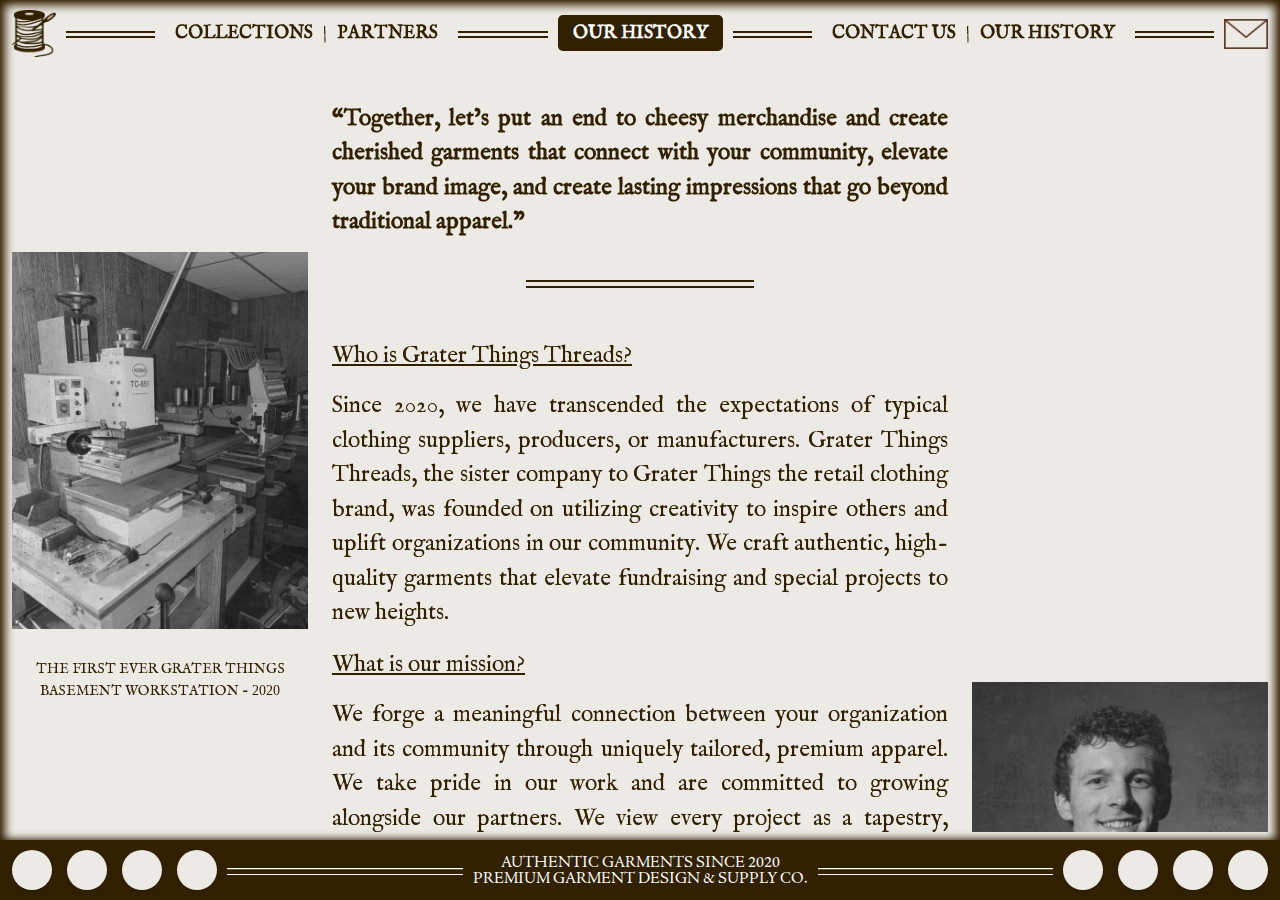
<file: about.html>
<!DOCTYPE html>
<html lang="en">

<head>
  <meta charset="UTF-8" />
  <meta name="viewport" content="width=device-width, initial-scale=1.0" />
  <title>OUR HISTORY - GRATER THINGS THREADS</title>
  <link rel="icon" href="./assets/images/favicon.png" type="image/x-icon" />
  <link rel="stylesheet" href="https://cdn.jsdelivr.net/npm/bootstrap@5.3.0/dist/css/bootstrap.min.css" />
  <link rel="stylesheet" href="./assets/css/style.css" />
  <link rel="stylesheet" href="./assets/css/responsive.css" />
  <script src="./assets/js/fontawesome.js"></script>
</head>

<body>
  <div class="containersbody">
    <div class="boxshadow_set">
      <!--====================== START NAVIGATION ======================-->
      <!-- DESKTOP VIEW -->
      <div class="container-fluid desktop-view body-background">
        <div class="row">
          <nav class="custom-navbar">
            <div class="navbar-content">
              <a href="./index.html" class="nav-icon"> 
                <img src="./assets/images/GraterThings.png" alt="" />
              </a>

              <div class="nav-links d-flex">
                <a href="collection.html" class="nav-item">COLLECTIONS</a> |
                <a href="partner.html" class="nav-item">PARTNERS</a>
              </div>

              <a href="collection.html" class="particular-page">OUR HISTORY</a>

              <div class="nav-links d-flex">
                <a href="./contactus.html" class="nav-item">CONTACT US</a> |
                <a href="./about.html" class="nav-item">OUR HISTORY</a>
              </div>

              <a href="./contactus.html" class="nav-icon">
                <img src="./assets/images/Shopping_Cart.png" alt="" />
              </a>
            </div>
          </nav>
        </div>
      </div>

      <!-- MOBILE VIEW -->
      <div class="container-fluid mobile-view">
        <div class="row">
          <nav class="navbar-content">
            <!-- Left Logo -->
            <div class="navbar-logo">
              <a href="./index.html">
                <img src="./assets/images/mobile-logo.png" alt="Logo" />
              </a>
            </div>

            <!-- Right Side Navigation (Stacked) -->
            <div class="navbar-menu">
              <a href="collection.html" class="navbar-item">COLLECTIONS</a>
              <a href="./about.html" class="navbar-item">OUR HISTORY</a>
              <a href="./contactus.html" class="navbar-item">CONTACT US</a>
              <a href="partner.html" class="navbar-item">PARTNERS</a>
            </div>
          </nav>
        </div>
      </div>
      <!--====================== END NAVIGATION ======================-->

      <!--====================== START CONTENT ======================-->
      <div class="content mobile_spaces">
        <div class="container-fluid">
          <div class="row rowset">
            <div class="container-fluid mb-30">
              <div class="row rowset">
                <div class="col-12 col-sm-12 col-md-12 col-lg-3 mb-30">
                  <div class="first_section">
                    <div class="about_img setofcontent">
                      <img src="./assets/images/aboutfirstimg.png" alt="" />
                      <div class="text-center">
                        <p>
                          THE FIRST EVER GRATER THINGS<br />
                          BASEMENT WORKSTATION - <span>2020</span>
                        </p>
                      </div>
                    </div>
                  </div>
                </div>
                <div class="col-12 col-sm-12 col-md-12 col-lg-6">
                  <div>
                    <div class="about-heading">
                      <div class="first-heading">
                        <p>
                          “Together, let’s put an end to cheesy merchandise
                          and create cherished garments that connect with your
                          community, elevate your brand image, and create
                          lasting impressions that go beyond traditional
                          apparel.”
                        </p>
                        <div class="linesetwidth">
                          <div class="lineset"></div>
                          <div class="lineset"></div>
                        </div>
                      </div>

                      <h4>Who is Grater Things Threads?</h4>
                      <p>
                        Since 2020, we have transcended the expectations of typical clothing suppliers, producers, or manufacturers. Grater Things Threads, the sister company to Grater Things the retail clothing brand, was founded on utilizing creativity to inspire others and uplift organizations in our community. We craft authentic, high-quality garments that elevate fundraising and special projects to new heights.
                      </p>
                      <h4>What is our mission?</h4>
                      <p>
                        We forge a meaningful connection between your
                        organization and its community through uniquely
                        tailored, premium apparel. We take pride in our work
                        and are committed to growing alongside our partners.
                        We view every project as a tapestry, woven with pride
                        and care, reflecting the essence of your
                        organization’s journey, its evolving narrative, and
                        the wonderful creation of new memories.
                      </p>
                      <h4>Where are we located?</h4>
                      <p>
                        Based in Rhode Island, we proudly define ourselves as
                        “garment architects” with our practices rooted in the
                        rich textile tradition of New England.
                      </p>
                      <h4>What is a “garment architect?</h4>
                      <p>
                        As garment architects, we immerse ourselves in every
                        aspect of the design process. We account for fabric
                        types, stylistic features, and meaningful designs to
                        create garments that resonate deeply and
                        authentically.
                      </p>
                      <h4>Who is the team behind Grater Things Threads?</h4>
                      <p>
                        Founded by a visionary who has successfully launched
                        two clothing brands, received the Entrepreneurial
                        Student of the Year award from the Martin J. Whitman
                        School of Management at Syracuse University, and
                        raised substantial funds for various organizations, we
                        bring a wealth of experience and a personal touch to
                        every project
                      </p>
                      <h4>
                        Why is Grater Things Threads the next best thing?
                      </h4>
                      <p>
                        The promotional apparel industry is littered with
                        shallow, uninspired designs placed on prefabricated
                        blanks which soon end up at the back of your closet.
                        Grater Things Threads utilizes creativity to help
                        others craft durable, useful, and meaningful garments.
                      </p>
                      <h4>How is Grater Things Threads sustainable?</h4>
                      <p>
                        Sustainable design can be found through the quality of
                        our garments, weaved to last countless washes without
                        losing their softness. Our designs are meaningful and
                        timeless, which keeps our garments in closets and out
                        of landfills. All of our cotton is sourced from
                        organic farms in Pakistan a short distance from where
                        the garments are sewn together, reducing the carbon
                        emissions needed for transportation of raw materials.
                        Almost 100% of the stitching processes in our garment
                        studio in Pakistan is run off of solar power, and is
                        committed to fair labor practices and safe working
                        conditions where employees are passionate about their
                        craft and committed to their skills.
                      </p>
                    </div>
                  </div>
                </div>
                <div class="col-12 col-sm-12 col-md-12 col-lg-3">
                  <div class="text-center rightside">
                    <div class="about_img">
                      <img src="./assets/images/aboutright.png" alt="" />
                    </div>
                    <div class="third_sec">
                      <h6>
                        <span>OUR FOUNDER:</span><br />
                        <span class="different_text">AIDAN R. TURNER</span>
                      </h6>
                    </div>
                    <div class="social-icons setoficon">
                      <a target="_blank" href="https://www.tiktok.com/@aidanrturner" class="icon-mobile-view"><i
                          class="fab fa-tiktok"></i></a>
                      <a target="_blank" href="https://www.pinterest.com/aidanrturner/" class="icon-mobile-view"><i
                          class="fa-brands fa-pinterest"></i></a>
                      <a target="_blank" href="https://www.facebook.com/aidanrturner/" class="icon-mobile-view"><i
                          class="fab fa-facebook-f"></i></a>
                      <a target="_blank" href="https://www.instagram.com/aidanrturner/" class="icon-mobile-view"><i
                          class="fab fa-instagram"></i></a>
                      <a target="_blank" href="https://www.linkedin.com/in/aidan-r-turner/" class="icon-mobile-view"><i
                          class="fa-brands fa-linkedin-in"></i></a>
                    </div>
                  </div>
                </div>
              </div>
            </div>
          </div>
        </div>
        <!--====================== END CONTENT ======================-->
      </div>
    </div>
    <!--====================== START FOOTER ======================-->

    <!-- DESKTOP VIEW -->
    <div class="container-fluid desktop-view body-background">
      <div class="row">
        <nav class="custom-footer">
          <div class="footer-content">
            <!-- Left Icon -->
            <div class="social-icons">
              <a href="https://www.tiktok.com/@graterthingsthreads" class="icon" target="_blank"><i
                  class="fab fa-tiktok"></i></a>
              <a href="https://www.pinterest.com/graterthingsthreads" class="icon" target="_blank"><i
                  class="fa-brands fa-pinterest"></i></a>
              <a href="https://www.facebook.com/aidanrturner/" class="icon" target="_blank"><i
                  class="fab fa-facebook-f"></i></a>
              <a href="https://www.instagram.com/graterthingsthreads/" class="icon" target="_blank"><i
                  class="fab fa-instagram"></i></a>
            </div>

            <!-- Center Purchase Button -->
            <div class="footer-text-line d-flex">
              <p class="footer-text">
                AUTHENTIC GARMENTS SINCE 2020<br />PREMIUM GARMENT DESIGN &
                SUPPLY CO.
              </p>
            </div>

            <!-- Right Icon -->
            <div class="social-icons">
              <a href="https://www.tiktok.com/@graterthingsthreads" class="icon" target="_blank"><i
                  class="fab fa-tiktok"></i></a>
              <a href="https://www.pinterest.com/graterthingsthreads" class="icon" target="_blank"><i
                  class="fa-brands fa-pinterest"></i></a>
              <a href="https://www.facebook.com/aidanrturner/" class="icon" target="_blank"><i
                  class="fab fa-facebook-f"></i></a>
              <a href="https://www.instagram.com/graterthingsthreads/" class="icon" target="_blank"><i
                  class="fab fa-instagram"></i></a>
            </div>
          </div>
        </nav>
      </div>
    </div>

    <!-- MOBILE VIEW -->
    <div class="container-fluid mobile-view">
      <div class="row">
        <div class="footer-content-set">
          <div class="mb-30">
            <div class="collection-btn-set">
              <a href="./contactus.html" class="buttoncommon">CRAFT GARMENTS WITH US</a>
            </div>
          </div>

          <div class="social-icons mb-30">
            <a href="https://www.tiktok.com/@graterthingsthreads" target="_blank" class="icon-mobile-view" aria-label="TikTok"><i
                class="fab fa-tiktok"></i></a>
            <a href="https://www.pinterest.com/graterthingsthreads" target="_blank" class="icon-mobile-view" aria-label="PayPal"><i
                class="fa-brands fa-pinterest"></i></a>
            <a href="https://www.facebook.com/aidanrturner/" target="_blank" class="icon-mobile-view"
              aria-label="Facebook"><i class="fab fa-facebook-f"></i></a>
            <a href="https://www.instagram.com/graterthingsthreads/" target="_blank" class="icon-mobile-view" aria-label="Instagram"><i
                class="fab fa-instagram"></i></a>
          </div>

          <div class="mb-30">
            <div class="email-section logo-mail">
              <div class="footer-logo">
                <a href="#">
                  <img src="./assets/images/mobile-logo.png" alt="Logo" />
                </a>
              </div>

              <div class="email-info">
                <p class="email-title">INQUIRE VIA EMAIL:</p>
                <p class="email-address">
                  <a href="mailto:contactgrater@gmail.com">contactgrater@gmail.com</a>
                </p>
              </div>
            </div>
          </div>
        </div>
      </div>

      <div class="container-fluid mobile-footer-text">
        <p class="footer-text">
          AUTHENTIC GARMENTS SINCE 2020<br />PREMIUM GARMENT DESIGN & SUPPLY
          CO.
        </p>
      </div>
    </div>

    <!--====================== END FOOTER ======================-->
  </div>

  <script src="./assets/js/script.js"></script>
  <script src="./assets/js/bootstrap.bundle.min.js"></script>
</body>

</html>
</file>
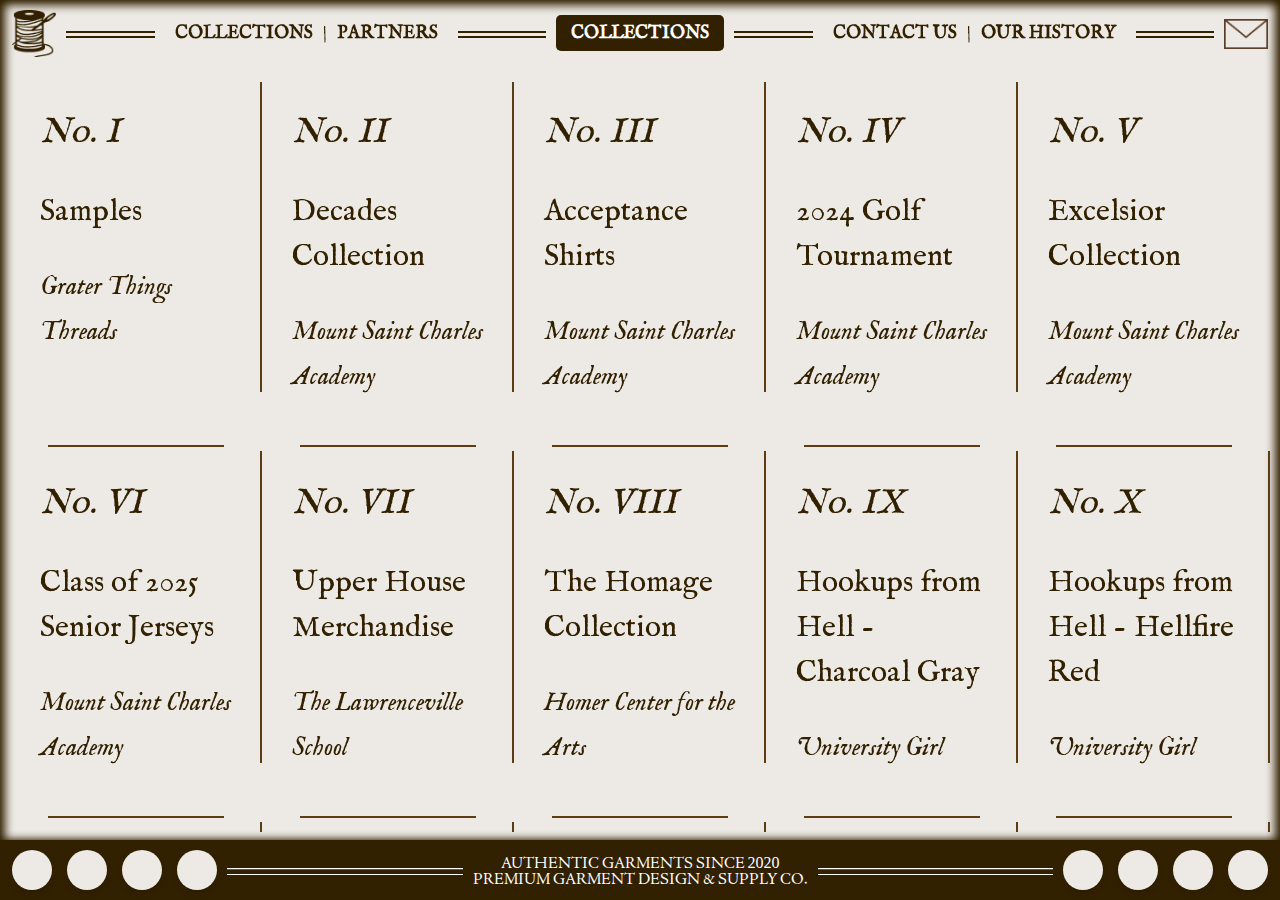
<file: collection.html>
<!DOCTYPE html>
<html lang="en">

<head>
  <meta charset="UTF-8" />
  <meta name="viewport" content="width=device-width, initial-scale=1.0" />
  <title>COLLECTION PAGE - GRATER THINGS THREADS</title>
  <link rel="icon" href="./assets/images/favicon.png" type="image/x-icon" />
  <link rel="stylesheet" href="https://cdn.jsdelivr.net/npm/bootstrap@5.3.0/dist/css/bootstrap.min.css" />
  <link rel="stylesheet" href="./assets/css/style.css" />
  <link rel="stylesheet" href="./assets/css/responsive.css" />
  <script src="./assets/js/fontawesome.js"></script>
</head>

<body>
  <div class="containersbody">
    <div class="boxshadow_set">
      <!--====================== START NAVIGATION ======================-->
      <!-- DESKTOP VIEW -->
      <div class="container-fluid desktop-view body-background">
        <div class="row">
          <nav class="custom-navbar">
            <div class="navbar-content">
              <a href="./index.html" class="nav-icon">
                <img src="./assets/images/GraterThings.png" alt="" />
              </a>

              <div class="nav-links d-flex">
                <a href="collection.html" class="nav-item">COLLECTIONS</a> |
                <a href="partner.html" class="nav-item">PARTNERS</a>
              </div>

              <a class="particular-page">COLLECTIONS</a>

              <div class="nav-links d-flex">
                <a href="./contactus.html" class="nav-item">CONTACT US</a> |
                <a href="./about.html" class="nav-item">OUR HISTORY</a>
              </div>

              <a href="./contactus.html" class="nav-icon">
                <img src="./assets/images/Shopping_Cart.png" alt="" />
              </a>
            </div>
          </nav>
        </div>
      </div>

      <!-- MOBILE VIEW -->
      <div class="container-fluid mobile-view">
        <div class="row">
          <nav class="navbar-content">
            <!-- Left Logo -->
            <div class="navbar-logo">
              <a href="./index.html">
                <img src="./assets/images/mobile-logo.png" alt="Logo" />
              </a>
            </div>

            <!-- Right Side Navigation (Stacked) -->
            <div class="navbar-menu">
              <a href="collection.html" class="navbar-item">COLLECTIONS</a>
              <a href="./about.html" class="navbar-item">OUR HISTORY</a>
              <a href="./contactus.html" class="navbar-item">CONTACT US</a>
              <a href="partner.html" class="navbar-item">PARTNERS</a>
            </div>
          </nav>
        </div>
      </div>
      <!--====================== END NAVIGATION ======================-->

      <!--====================== START CONTENT ======================-->
      <div class="content mobile_space">
        <div class="container-fluid">
          <div class="row">
            <div class="container-fluid scrollinghide">
              <div class="row">
                <div class="container-fluid collection-head-set mb-30 d-none">
                  <div class="row">
                    <div class="text-center content-text mb-3">
                      <p>SORT BY: <span>ORGANIZATION</span> | COLLECTION</p>
                    </div>
                  </div>
                </div>

                <div class="collection-head-btn purchase-feature mb-30">
                  <div class="collection-btn-set">
                    <a href="./collection.html" class="buttoncommon">COLLECTIONS</a>
                  </div>
                </div>

                <div class="container-fluid">
                  <div class="row row-cols-1 row-cols-sm-1 row-cols-md-1 row-cols-lg-5 g-2 g-lg-1"
                    id="collectionContainer"></div>
                </div>
              </div>
            </div>
          </div>
        </div>
      </div>
      <!--====================== END CONTENT ======================-->
    </div>

    <!--====================== START FOOTER ======================-->

    <!-- DESKTOP VIEW -->
    <div class="container-fluid desktop-view body-background">
      <div class="row">
        <nav class="custom-footer">
          <div class="footer-content">
            <!-- Left Icon -->
            <div class="social-icons">
              <a href="https://www.tiktok.com/@graterthingsthreads" class="icon" target="_blank"><i
                  class="fab fa-tiktok"></i></a>
              <a href="https://www.pinterest.com/graterthingsthreads" class="icon" target="_blank"><i
                  class="fa-brands fa-pinterest"></i></a>
              <a href="https://www.facebook.com/aidanrturner/" class="icon" target="_blank"><i
                  class="fab fa-facebook-f"></i></a>
              <a href="https://www.instagram.com/graterthingsthreads/" class="icon" target="_blank"><i
                  class="fab fa-instagram"></i></a>
            </div>

            <!-- Center Purchase Button -->
            <div class="footer-text-line d-flex">
              <p class="footer-text">
                AUTHENTIC GARMENTS SINCE <span>2020</span><br />PREMIUM GARMENT DESIGN &
                SUPPLY CO.
              </p>
            </div>

            <!-- Right Icon -->
            <div class="social-icons">
              <a href="https://www.tiktok.com/@graterthingsthreads" class="icon" target="_blank"><i
                  class="fab fa-tiktok"></i></a>
              <a href="https://www.pinterest.com/graterthingsthreads" class="icon" target="_blank"><i
                  class="fa-brands fa-pinterest"></i></a>
              <a href="https://www.facebook.com/aidanrturner/" class="icon" target="_blank"><i
                  class="fab fa-facebook-f"></i></a>
              <a href="https://www.instagram.com/graterthingsthreads/" class="icon" target="_blank"><i
                  class="fab fa-instagram"></i></a>
            </div>
          </div>
        </nav>
      </div>
    </div>

    <!-- MOBILE VIEW -->
    <div class="container-fluid mobile-view">
      <div class="row">
        <div class="footer-content-set">
          <div class="mb-30">
            <div class="collection-btn-set">
              <a href="./contactus.html" class="buttoncommon">CRAFT GARMENTS WITH US</a>
            </div>
          </div>

          <div class="social-icons mb-30">
           <a href="https://www.tiktok.com/@graterthingsthreads" target="_blank" class="icon-mobile-view" aria-label="TikTok"><i
                class="fab fa-tiktok"></i></a>
             <a href="https://www.pinterest.com/graterthingsthreads" target="_blank" class="icon-mobile-view" aria-label="PayPal"><i
                class="fa-brands fa-pinterest"></i></a>
            <a href="https://www.facebook.com/aidanrturner/" target="_blank" class="icon-mobile-view"
              aria-label="Facebook"><i class="fab fa-facebook-f"></i></a>
            <a href="https://www.instagram.com/graterthingsthreads/" target="_blank" class="icon-mobile-view" aria-label="Instagram"><i
                class="fab fa-instagram"></i></a>
          </div>

          <div class="mb-30">
            <div class="email-section logo-mail">
              <div class="footer-logo">
                <a href="#">
                  <img src="./assets/images/mobile-logo.png" alt="Logo" />
                </a>
              </div>

              <div class="email-info">
                <p class="email-title">INQUIRE VIA EMAIL:</p>
                <p class="email-address">
                  <a href="mailto:contactgrater@gmail.com">contactgrater@gmail.com</a>
                </p>
              </div>
            </div>
          </div>
        </div>
      </div>

      <div class="container-fluid mobile-footer-text">
        <p class="footer-text">
          AUTHENTIC GARMENTS SINCE 2020<br />PREMIUM GARMENT DESIGN & SUPPLY
          CO.
        </p>
      </div>
    </div>

    <!--====================== END FOOTER ======================-->
  </div>

  <script src="./assets/js/data.js"></script>
  <script src="./assets/js/collection.js"></script>
  <script src="./assets/js/bootstrap.bundle.min.js"></script>
</body>

</html>
</file>
<file: assets/css/style.css>
@font-face {
    font-family: "IMFellEnglish";
    src: url(../font/IM_Fell_English/IMFellEnglish-Regular.ttf);
}

@font-face {
    font-family: "IMFeItalicllEnglish";
    src: url(../font/IM_Fell_English/IMFellEnglish-Italic.ttf);
}

@font-face {
    font-family: "Adobejenson";
    src: url(../font/adobe/adobe-jenson-pro-regular.ttf);
}

/* COMMON CSS */

body {
    font-family: "IMFellEnglish" !important;
    height: 100vh;
    overflow-y: scroll;
    color: #322100;
    background-color: #EDE9E4;
}

p {
    margin: 0;
}

.containersbody {
    display: flex;
    flex-direction: column;
    /* height: 100vh; */
    background-color: #EDE9E4;
}

.content {
    flex: 1;
    overflow-y: auto;
    height: calc(100vh - 150px);
    margin-top: 15px;
    /* background-color: #EDE9E4; */
    /* box-shadow:
        inset 10px 0px 10px -5px #322100,
        inset -10px 0px 10px -5px #322100,
        inset 0px -10px 10px -5px #322100; */
}

.scrollinghide::-webkit-scrollbar {
    display: none;
}

.content::-webkit-scrollbar {
    display: none;
}

.spacing-equal {
    padding: 20px 0px;
}

.mb-30 {
    margin-bottom: 30px;
}

.body-background {
    z-index: 1;
    /* background-color: #EDE9E4; */
    /* box-shadow: 0px 10px 10px 10px #322100; */
}

/*========================== HOME Navbar START ==========================*/

/* Parent Wrapper */
.navbar-wrapper {
    /* background-color: #EDE9E4; */
    /* padding: 10px 15px; */
    padding: 10px 0px;
}

/* Navbar Container */
.header-navbar {
    display: flex;
    align-items: center;
    justify-content: space-between;
}

.navbar-left,
.navbar-right {
    display: flex;
    align-items: center;
}

.navbar-left .brand-logo img {
    max-width: 60px;
    /* margin-right: 15px; */
}

.menu-links {
    display: flex;
    align-items: center;
}

.menu-item {
    font-weight: bold;
    font-size: 18px;
    color: #322100;
    text-transform: uppercase;
    text-decoration: none;
    margin: 0 5px;
    /* margin: 0 10px; */
}

/* .scroll-instruction {
  position: absolute;
  bottom: 10px;
  right: 150px;
  /* background-color: rgba(0, 0, 0, 0.6); */
/* color: white;
padding: 8px 16px;
font-size: 14px;
font-family: sans-serif;
border-radius: 4px;
z-index: 10;
} */

*/ .menu-item:hover {
    color: #40291f;
}

.home_img img {
    width: 100px;
}

.mb-50 {
    margin-bottom: 50px;
}

.show-in-mobile {
    display: none !important;
}

/* Responsive Mobile Navbar */
@media (max-width: 768px) {
    .header-navbar {
        flex-direction: column;
        text-align: center;
        padding: 15px;
    }

    .navbar-left,
    .navbar-right {
        flex-direction: column;
        margin: 10px 0;
    }

    .navbar-left .brand-logo img {
        margin-bottom: 10px;
    }

    .menu-links {
        flex-direction: column;
    }

    .menu-item {
        margin: 5px 0;
    }
}

/*========================== HOME Navbar END ==========================*/

/*========================== Navbar START ==========================*/

.mobile-view {
    display: none;
}

.custom-navbar {
    /* background-color: #EDE9E4; */
    padding: 10px 12px;
    display: flex;
    align-items: center;
    justify-content: center;
    position: relative;
    /* box-shadow:
        inset 0px 10px 10px -5px #322100,
        inset 10px 0px 10px -5px #322100,
        inset -10px 0px 10px -5px #322100, */

}

.navbar-content {
    display: flex;
    align-items: center;
    justify-content: space-between;
    width: 100%;
}

.nav-links {
    flex: 1;
    display: flex;
    justify-content: center;
    align-items: center;
    position: relative;
    line-height: 1;
    padding-top: 2px;
}

.nav-links::before,
.nav-links::after {
    content: "";
    flex-grow: 1;
    height: 7px;
    background: linear-gradient(to bottom, #322100 0%, #322100 28%, transparent 0%, transparent 70%, #322100 67%, #322100 100%);
    margin: 0 10px;
}


.nav-item {
    font-weight: bold;
    font-size: 18px;
    color: #322100;
    text-transform: uppercase;
    text-decoration: none;
    margin: 0 10px;
}

.nav-item:hover {
    color: #40291f;
}

.particular-page {
    background-color: #322100;
    color: white;
    font-weight: bold;
    border-radius: 5px;
    padding: 8px 15px;
    text-decoration: none;
    font-size: 18px;
    line-height: 1;
    padding-top: 10px;
}


.nav-icon {
    color: #322100;
    font-size: 20px;
    /* padding: 0 15px; */
}

.navbar-logo img {
    max-height: 80px;
}

/* MOBILE NAVBAR START */

.navbar-content {
    display: flex;
    align-items: center;
    justify-content: space-between;
    /* margin: 15px 0px; */
}

.navbar-logo {
    flex: 1;
}

.navbar-menu {
    display: flex;
    flex-direction: column;
    align-items: flex-end;
}

.navbar-item {
    font-weight: bold;
    font-size: 18px;
    color: #322100;
    text-transform: uppercase;
    text-decoration: underline;
    margin: 5px 0;
    text-underline-offset: 10px
}

.navbar-item:hover {
    color: #40291f;
}

/* MOBILE NAVBAR END */

/*========================== NAVBAR END ==========================*/

/*========================== FOOTER START ==========================*/

.mobile-view {
    display: none;
}

.social-icons {
    display: flex;
    gap: 15px;
    /* padding: 0 15px; */
}

.icon {
    width: 40px;
    height: 40px;
    background: #ede9e4;
    display: flex;
    justify-content: center;
    align-items: center;
    border-radius: 50%;
    text-decoration: none;
    color: #322100;
    font-size: 18px;
    box-shadow: 0 4px 6px rgba(0, 0, 0, 0.1);
    transition: transform 0.3s ease, background 0.3s ease;
}

.icon:hover {
    background: #f0f0f0;
    transform: scale(1.1);
}

.footer-text {
    color: #fff;
    text-align: center;
    font-size: 16px;
    text-transform: uppercase;
    margin: 0;
    font-family: "Adobejenson";
}

.custom-footer {
    background-color: #322100;
    padding: 10px 12px;
    display: flex;
    align-items: center;
    justify-content: center;
    position: fixed;
    bottom: 0;
}

.footer-content {
    display: flex;
    align-items: center;
    justify-content: space-between;
    width: 100%;
}

.footer-text-line {
    flex: 1;
    display: flex;
    justify-content: center;
    align-items: center;
    position: relative;
    line-height: 1;
    padding-top: 2px;
}

/* .footer-text-line::before,
.footer-text-line::after {
    content: "";
    flex-grow: 1;
    height: 4px;
    background: linear-gradient(to bottom, #E7E4DF 0%, #E7E4DF 45%, transparent 45%, transparent 55%, #E7E4DF 55%, #E7E4DF 100%);
    margin: 0 10px;
} */

/* MOBILE FOOTER START */

.collection-btn-set {
    display: flex;
    justify-content: center;
    gap: 20px;
}

.buttoncommon {
    background-color: #322100;
    color: #EDE9E4;
    font-size: 18px;
    font-weight: 400;
    padding: 10px 20px;
    border: 1px solid #000000;
    box-shadow: 2px 2px 5px rgba(0, 0, 0, 0.3);
    border-radius: 5px;
    text-align: center;
    font-family: "IMFellEnglish";
    cursor: pointer;
    box-shadow: 3px 3px 6px rgba(0, 0, 0, 0.2);
    text-decoration: none;
    /* min-width: 300px; */
    transition: transform 0.3s ease-in-out, box-shadow 0.3s ease-in-out;
}

.buttoncommon:hover {
    background-color: #40291f;
    transform: scale(1.05);
}

.icon-mobile-view {
    width: 40px;
    height: 40px;
    background: #322100;
    display: flex;
    justify-content: center;
    align-items: center;
    border-radius: 50%;
    text-decoration: none;
    color: #fff;
    font-size: 18px;
    box-shadow: 0 4px 6px rgba(0, 0, 0, 0.1);
    transition: transform 0.3s ease, background 0.3s ease;
}

.logo-mail {
    display: flex;
    gap: 20px;
    align-items: center;
}

.footer-content-set {
    display: flex;
    justify-content: center;
    align-items: center;
    flex-direction: column;
}

.footer-logo img {
    max-height: 63px;
}

.email-info p {
    margin-bottom: 0px;
    font-size: 18px;
}

.email-info p a {
    text-decoration: none;
    color: #322100;
    font-size: 18px;
    font-family: "IMFellEnglish";
}

.mobile-footer-text {
    background-color: #322100;
    padding: 10px 10px;
}

/* MOBILE FOOTER END */

/*========================== END FOOTER ==========================*/


/*========================== START COLLECTIONS PAGE ==========================*/

.mobile-set {
    display: none;
}

.content-text p {
    font-size: 18px;
    margin-bottom: 0;
}

.content-text p span {
    text-decoration: underline;
}

.custom-box {
    position: relative;
    text-align: center;
    padding: 0px !important;
    /* margin-bottom: 40px; */
    transition: background 0.3s ease-in-out;
}

.collection-head-btn {
    display: none;
}

.collection-head-set {
    margin-bottom: 25px;
}

.custom-box:not(:last-child)::after {
    content: "";
    position: absolute;
    top: 0%;
    bottom: 15%;
    right: 0;
    width: 2px;
    background-color: #5c3c15;
}

.custom-box:first-child {
    border-left: none;
}

.custom-box:nth-child(5) {
    border-right: none;
}

.custom-box:nth-child(5)::after {
    background-color: transparent;
    height: 100%;
}

.grid-item {
    background-size: cover;
    background-position: center;
    background-repeat: no-repeat;
    background-color: transparent;
    background-blend-mode: normal;
    transition: background-image 0.5s ease, background-color 0.5s ease, background-blend-mode 0.5s ease;
    position: relative;
    z-index: 1;
}

.grid-item {
    padding: 30px 30px;
    min-height: 365px;
    /* min-height: 400px; */
}

.grid-item p {
    font-size: 30px;
    line-height: 45px;
    text-align: left;
}

.grid-item img {
    max-width: 100%;
    height: auto;
}

.grid-item .fig-title {
    font-style: italic;
    font-size: 35px;
    margin-bottom: 35px;
}

.grid-item a {
    text-decoration: none;
    color: #000;
    font-weight: bold;
    border-bottom: 2px solid #2a5db0;
}

.bottom-line {
    width: 70%;
    height: 2px;
    background-color: #5c3c15;
    margin: 0px auto;
}

.grid-item:hover {
    cursor: pointer;
}



/*========================== END COLLECTIONS PAGE ==========================*/

/*========================== START PURCHASE PAGE ==========================*/

.service-box {
    /* padding: 20px; */
    text-align: center;
    transition: transform 0.3s ease;
    border-right: 2px solid #322100;
    min-height: 480px !important;
}

/* .service-box:hover {
    background: url(../images/desk2.png);
    background-color: #33220299;
    background-blend-mode: overlay;
    background-size: cover;
    cursor: pointer;
}

.service-box:hover .feature-list li,
.service-box:hover {
    color: white;
} */

.service img {
    width: 100px;
    height: auto;
    margin-bottom: 10px;
}

.slick-prev,
.slick-next {
    font-size: 20px;
    color: black;
    background: rgba(0, 0, 0, 0.2);
    border-radius: 50%;
    width: 40px;
    height: 40px;
}

.slick-prev:hover,
.slick-next:hover {
    background: rgba(0, 0, 0, 0.5);
}

.purchase-feature .feature-list {
    text-align: left;
    margin-top: 30px;
    list-style: none;
    padding: 0;
    font-size: 18px;
}

.set-pointer {
    cursor: pointer;
}

.textclass {
    min-height: 480px;
}

/*========================== END PURCHASE PAGE ==========================*/


/*========================== START INDIVIDUAL COLLECTION PAGE ==========================*/

.collection-img img {
    width: 100%;
}

.collectionhead {
    padding: 10px 10px;
    font-weight: 600;
}

.testimonial-img img {
    width: 100%;
    height: 100%;
}

.collection-desc-heading h3 {
    font-size: 50px;
    font-weight: 400;
}

.collection-desc-subtitle {
    display: flex;
    align-items: center;
    gap: 15px;
    font-size: 25px;
    color: #322100;
}

.collection-des-learn-btn {
    font-size: 18px;
    line-height: 1;
    color: #EDE9E4;
    border: 1px solid #000;
    background-color: #322100;
    box-shadow: 0px 4px 4px 0px #00000040;
    padding: 10px 10px;
    border-radius: 3px;
    text-decoration: none;
    display: inline-block;
    text-align: center;
    transition: 0.3s;
}

.collection-des-learn-btn:hover {
    background-color: #40291f;
}

.collection-desc p {
    font-family: 'Adobejenson';
    font-size: 25px;
    color: #322100;
    /* margin: 30px 0px; */
}

.setborder {
    display: flex;
    text-align: center;
    padding: 0px 25px;
    justify-content: center;
    /* padding: 0px 20px; */
}

.testimonial-text {
    display: flex;
    flex-direction: column;
    align-items: center;
    justify-content: space-between;
}

.testimonial-text h3 {
    font-size: 16px;
    margin-bottom: 0;
}

.testimonial-name {
    font-weight: 600;
    text-transform: uppercase;
    text-decoration: underline;
}

.testimonial-text p {
    text-transform: uppercase;
    font-size: 10px;
}

.testimonial-img {
    margin-right: 20px;
}

.collection-content-set {
    display: flex;
    justify-content: space-between;
    align-items: start;
}

.ind-purchase-feature .feature-list {
    text-align: left;
    list-style: none;
    padding: 0;
    font-size: 18px;
}


/*========================== END INDIVIDUAL COLLECTION PAGE ==========================*/

/*========================== START INDIVIDUAL PURCHASE PAGE ==========================*/

.indivisual-box {
    border: 2px solid #322100;
}

/*========================== END INDIVIDUAL PURCHASE PAGE ==========================*/


/*========================== START GALLERY SCROLLING PAGE ==========================*/


.gallery-column {
    position: relative;
    overflow: hidden;
    display: flex;
    padding: 0;
    flex-direction: column;
}

.gallery-content {
    display: flex;
    flex-direction: column;
    animation-duration: 10s;
    animation-timing-function: linear;
    animation-iteration-count: infinite;

}


.gallery-column:nth-child(1) .gallery-content {
    animation-name: scrollDown;
}

.gallery-column:nth-child(2) .gallery-content {
    animation-name: scrollUp;
}

.gallery-column:nth-child(3) .gallery-content {
    animation-name: scrollDown;
}

/* @keyframes scrollUp {
    0% {
        transform: translateY(0);
    }

    100% {
        transform: translateY(-40%);
    }
}

@keyframes scrollDown {
    0% {
        transform: translateY(-40%);
    }

    100% {
        transform: translateY(0);
    }
} */

.gallery-item {
    /* margin: 5px; */
    margin-left: 15px;
    margin-bottom: 15px;
    position: relative;
    box-shadow: 0px 0px 10px 0px #221701;
}

.gallery-item img {
    width: 100%;
    height: auto;
}

.overlay {
    position: absolute;
    top: 0;
    left: 0;
    width: 100%;
    height: 100%;
    background: #31200099;
    /* cursor: pointer; */
    color: white;
    display: flex;
    align-items: center;
    justify-content: center;
    text-align: center;
    opacity: 0;
    transition: opacity 0.3s ease-in-out;
}

.gallery-item:hover .overlay {
    opacity: 1;
}

.overlay-text {
    top: 0;
    position: absolute;
    text-align: left;
    padding: 10px;
    left: 0;
}

.overlay-text p {
    font-size: 20px;
}

.bgbrown {
    background-color: #322100;
    height: 100vh;
    overflow: hidden;
}

/*========================== END GALLERY SCROLLING PAGE ==========================*/

/*========================== START HOME PAGE LEFT SIDE CONTENT SET ==========================*/

.header-bg {
    background-image: url(../images/header-left-bg.png);
    display: flex;
    flex-direction: column;
    align-items: center;
    justify-content: space-between;
    height: 100vh;
    overflow-y: scroll;
}

.header-bg::-webkit-scrollbar {
    display: none;
}

/* START BANNER CONTENT SET */

.banner-set {
    background-image: url(../images/banner.png);
    background-size: contain;
    background-repeat: no-repeat;
    min-height: 50vh;
    position: relative;
    width: 100%;
    margin-top: 230px;
}

.banner_content {
    text-align: center;
    position: absolute;
    bottom: 0px;
    width: 100%;
    left: 0;
    right: 0;
    /* box-shadow: 0px 4px 10px rgba(0, 0, 0, 0.3); */
}

.banner_content h6 {
    text-align: center;
    font-size: 18px;
    color: #EDE9E4;
    margin-bottom: 30px;
}

.textitalic {
    font-style: italic;
}

/* END BANNER CONTENT SET */

/*START FUND SECTION */

.funds-section {
    margin: auto;
    /* padding: 20px; */
    text-align: center;
    font-family: math;
}

.funds-section .desc-text,
.funds-section .desc-text {
    font-family: "IMFellEnglish";
}

.border-line {
    display: flex;
    align-items: flex-start;
    justify-content: space-between;
    margin: 10px auto;
}

.border-line::before {
    content: "";
    flex: 1;
    height: 40px;
    background-image: url('../images/left_mid_large.svg');
    background-repeat: no-repeat;
    background-size: contain;
    background-position: center;
    margin: 5px 15px;
}

.border-line::after {
    content: "";
    flex: 1;
    height: 40px;
    background-image: url('../images/right_mid_large.svg');
    background-repeat: no-repeat;
    background-size: contain;
    background-position: center;
    margin: 5px 15px;
}

.borders-line {
    display: flex;
    align-items: baseline;
    justify-content: space-between;
    margin: 10px auto;
}

.borders-line::before {
    content: "";
    flex: 1;
    height: 40px;
    background-image: url('../images/left_small.svg');
    background-repeat: no-repeat;
    background-size: contain;
    background-position: center;
    margin: 0px 0px;
}

.borders-line::after {
    content: "";
    flex: 1;
    height: 40px;
    background-image: url('../images/right_small.svg');
    background-repeat: no-repeat;
    background-size: contain;
    background-position: center;
    margin: 0px 0px;
}

.funds-section p {
    font-size: 1.4rem;
    color: #4b3621;
    font-weight: bold;
    margin: 5px 0;
}

.funds-section .amount {
    /* font-size: 5rem; */
    font-size: 125px;
    color: #4b3621;
    padding: 0px 0px;
    font-family: "Adobejenson";
    text-align: center;
    align-items: center;
    display: flex;
    justify-content: center;
}

.funds-section .amount span {
    font-size: 80px;
}

.funds-section .amount h1 {
    margin-bottom: 0;
}

/*END FUND SECTION */

/* START THREE EQUAL POINTS */

.category-title {
    font-size: 25px;
    text-decoration: underline;
}

.section-title {
    text-align: center;
}

.section-title h3 {
    font-size: 22px;
    text-decoration: underline;
    margin-bottom: 20px;
}

.section-title p {
    margin-bottom: 30px;
}

.homelist li {
    font-size: 15px;
}

/* END  THREE EQUAL POINTS */

/* START TESTIMONIAL  */
.testimonial-heading h6 {
    text-decoration: underline;
}

.bordertip_top {
    background-image: url(../images/Large_Right_Top.svg);
    /* background-image: url(../images/Large_Right_Top.png); */
    min-height: 45px;
    background-repeat: no-repeat;
    background-size: cover;
    background-position: center;
    position: relative;
    top: 20px;
}

.bordertip_btm {
    /* background-image: url(../images/Large_Right_Bottom.png); */
    background-image: url(../images/Large_Right_Bottom.svg);
    min-height: 45px;
    background-repeat: no-repeat;
    background-size: cover;
    background-position: center;
    position: relative;
    top: -20px;
}

/* END TESTIMONIAL */

/* --- */

.home-btn-set {
    display: flex;
    gap: 10px;
}

.buttoncommons {
    text-align: center;
    border: 1px solid #000000;
    text-decoration: none;
    background-color: #322100;
    color: #EDE9E4;
    font-weight: 400;
    box-shadow: 2px 2px 5px rgba(0, 0, 0, 0.3);
    min-width: 150px;
    padding: 10px 20px;
    font-size: 18px;
    font-family: "IMFellEnglish" !important;
    cursor: pointer;
    border-radius: 5px;
    box-shadow: 2px 2px 5px rgba(0, 0, 0, 0.3);
    transition: transform 0.3s ease-in-out, box-shadow 0.3s ease-in-out;
}

.buttoncommons {
    transform: scale(1.08);
}

.full-width {
    min-width: 350px !important;
    text-align: center;
}

.button-container {
    display: flex;
    flex-wrap: wrap;
    gap: 10px;
    justify-content: center;
    max-width: 400px;
    width: 100%;
    font-family: "IMFellEnglish";
}

.custom-btn {
    background-color: #322100;
    color: white;
    font-size: 18px;
    font-family: "IMFellEnglish";
    /* font-weight: bold; */
    border: none;
    padding: 12px 20px;
    cursor: pointer;
    border-radius: 5px;
    box-shadow: 2px 2px 5px rgba(0, 0, 0, 0.3);
    transition: 0.3s;
    flex: 1;
    text-align: center;
    text-decoration: none;
    display: inline-block;
}

.custom-btn:hover {
    background-color: #40291f;
    transform: scale(1.05);
}

.button-row {
    display: flex;
    gap: 10px;
    width: 100%;
}

.full-width {
    width: 100%;
}

.doublebutton {
    display: flex;
    justify-content: center;
    margin: 40px 0px;
}

/* START SCROLLING FOOTER */

.scrolling-footer .icon {
    width: 40px;
    height: 40px;
    background: #322100;
    display: flex;
    justify-content: center;
    align-items: center;
    border-radius: 50%;
    text-decoration: none;
    color: #fff;
    font-size: 18px;
    box-shadow: 0 4px 6px rgba(0, 0, 0, 0.1);
    transition: transform 0.3sease, background 0.3sease;
}

.scrolling-footer .footer-text-line::before,
.scrolling-footer .footer-text-line::after {
    /* content: "";
    flex-grow: 1;
    height: 4px;
    background: linear-gradient(to bottom, #322100 0%, #322100 45%, transparent 45%, transparent 55%, #322100 55%, #322100 100%);
    margin: 0 10px; */
    content: "";
    flex-grow: 1;
    height: 7px;
    background: linear-gradient(to bottom, #322100 0%, #322100 11%, transparent 25%, transparent 83%, #322100 67%, #322100 100%);
    margin: 0 10px;
}

.scrolling-footer .footer-text {
    color: #322100;
    text-align: center;
    font-size: 16px;
    text-transform: uppercase;
    font-family: "IMFellEnglish";
    margin: 0;
}

.scrolling-footer .custom-footer {
    background-color: transparent;
    padding: 10px 12px;
    display: flex;
    align-items: center;
    justify-content: center;
    position: relative;
}

.scrolling-footer .social-icons {
    display: flex;
    gap: 15px;
    padding: 0 0px;
}


/* END SCROLLING FOOTER */


/*========================== END HOME PAGE LEFT SIDE CONTENT SET ==========================*/


.scrolling-footer {
    position: fixed;
    bottom: 0;
    left: 0;
    width: 50%;
}

.header-bg-set {
    flex-grow: 1;
    display: flex;
    justify-content: center;
    align-items: center;
    top: 50px;
    position: relative;
}

.header-bg-set img {
    width: 70%;
}

.top-image-section {
    height: calc(80vh - 45px);
    display: flex;
    flex-direction: column;
    justify-content: center;
    align-items: center;
    transition: opacity 0.5s ease;
}

.scrolled .top-image-section {
    display: block !important;
    opacity: 1 !important;
    visibility: visible !important;
}


/* Ensure smooth transition for the top image section */
.top-image-section {
    transition: opacity 0.5s ease, visibility 0.5s ease;
}

.extra-section {
    text-align: center;
    padding: 20px;
    width: 100%;
    position: absolute;
    bottom: 0px;
}

.setofimage {
    position: relative;
}

.navbarss .center-image {
    /* height: 40px; */
    transition: all 0.5sease;
    opacity: 0;
    position: absolute;
    transform: translateX(-50%);
    bottom: 12px;

}

.scrolled .navbarss .center-image {
    opacity: 1;
}

.scrolled .center-image {
    opacity: 1;
    visibility: visible;
    height: auto;
}

.navbarss {
    background-image: url(../images/header-left-bg.png);
    transition: all 0.5s ease;
    position: fixed;
    width: 50%;
    left: 0;
    right: 0;
    z-index: 1;
    padding: 10px 12px;
}


.scrolled-footer {
    background-color: #322100;
    color: #fff !important;
}

.scrolled-footer .icon {
    background-color: #ede9e4 !important;
    color: #322100;
}

.scrolled-footer .footer-text {
    color: #fff;
}

.scrolled-footer .footer-text-line::before,
.scrolled-footer .footer-text-line::after {
    /* content: "";
    flex-grow: 1;
    height: 4px;
    background: linear-gradient(to bottom, #fff 0%, #fff 45%, transparent 45%, transparent 55%, #fff 55%, #fff 100%);
    margin: 0 10px; */
    content: "";
    flex-grow: 1;
    height: 7px;
    background: linear-gradient(to bottom, #fff 0%, #fff 11%, transparent 25%, transparent 83%, #fff 67%, #fff 100%);
    margin: 0 10px;
}

.scrolled.navbarss {
    background-color: #EDE9E4 !important;
    background-image: none;
}

.last-section {
    margin-bottom: 55px;
}

/* START ABOUT */

.about-heading h5 {
    font-size: 24px;
    text-decoration: underline;
    margin-bottom: 30px;
}

.about-heading p {
    margin-bottom: 20px;
    font-size: 23px;
    text-align: justify;
    font-family: 'IMFellEnglish';
    margin-top: 20px;
}

.first-heading {
    font-weight: 600;
}

.about-heading h4 {
    text-decoration: underline;
    font-size: 23px;
}

.first_section p {
    font-size: 14px;
    margin-top: 10px;
    font-family: 'IMFellEnglish';
}

.first_section p span {
    font-family: auto;
}

.userimg img,
.about_img img {
    width: 100%;
}

.user_text h5 {
    font-size: 20px;
    text-align: center;
    margin-top: 10px;
}

.third_sec h6 {
    margin-top: 30px;
    margin-bottom: 30px;
}

.different_text {
    text-decoration: underline;
    font-weight: bold;
}

.lineset {
    border-bottom: 2px solid #322100;
    margin-bottom: 4px;
    width: 228px;
}

.linesetwidth {
    text-align: center;
    display: flex;
    justify-content: center;
    flex-direction: column;
    align-items: center;
}

.setofcontent {
    top: 170px;
    position: relative;
}

.setofcontent .text-center {
    margin-top: 30px;
}

.setoficon {
    justify-content: center;
}

.rightside {
    position: relative;
    top: 600px;
}

.linesetwidth {
    margin-bottom: 50px;
    margin-top: 40px;
}

form {
    font-family: "IMFellEnglish" !important;
    font-size: 18px;
}

.formset .text-center {
    margin-top: 30px;
}

/* END ABOUT */


/* RESPONSIVE INDIVISUAL COLLECTION PAGE */

.content-mobile {
    display: none;
}

.mobile-fig p {
    font-size: 24px;
    font-family: 'Adobejenson';
}

.nav-buttons .btn {
    background-color: #3b2b1d;
    color: #fff;
    font-style: italic;
    font-weight: bold;
    border-radius: 0;
    margin: 0 0.25rem;
}

.quote {
    font-weight: bold;
    font-style: italic;
    color: #3b2b1d;
    margin-top: 1rem;
}

.carousel-item img {
    width: 100%;
    object-fit: cover;
}

.carousel-control-prev-icon,
.carousel-control-next-icon {
    filter: invert(1);
}

#mobile_partnershow .slick-prev,
#mobile_partnershow .slick-next,
#mobile_imgShow .slick-prev,
#mobile_imgShow .slick-next {
    z-index: 10;
    width: 40px;
    height: 40px;
    color: white;
}

#mobile_partnershow .slick-prev,
#mobile_imgShow .slick-prev {
    left: 0px;
    height: 100%;
    border-radius: 0;
    width: 70px;
    background:
        url('./../images/arrow-prev.svg') no-repeat center center,
        linear-gradient(270deg, rgba(50, 0, 0, 0) 0%, rgba(50, 33, 0, 1) 100%);
    /* push left arrow outside the container */
}

#mobile_partnershow .slick-next,
#mobile_imgShow .slick-next {
    right: 0px;
    height: 100%;
    border-radius: 0;
    width: 70px;
    background:
        url('./../images/arrow-next.svg') no-repeat center center,
        linear-gradient(90deg, rgba(50, 0, 0, 0) 0%, rgba(50, 33, 0, 1) 100%);
    /* push right arrow outside the container */
}

#mobile_partnershow .slick-slide img,
#mobile_imgShow .slick-slide img {
    width: 100%;
    height: auto;
    display: block;
}

#mobile_partnershow,
#mobile_imgShow {
    position: relative;
}

.slick-next:before {
    content: "" !important;
    font-family: 'FontAwesome' !important;
}

.slick-prev:before {
    content: "" !important;
    font-family: 'FontAwesome' !important;
}

#mobile_partnershow,
#mobile_imgShow {
    background-color: #322100;
}

#mobile_partnershow .col,
#mobile_imgShow .col {
    padding: 10px 5px 8px 5px;
}

.footer-text-line::before,
.scrolled-footer .footer-text-line::after {
    content: "";
    flex-grow: 1;
    height: 7px;
    background: linear-gradient(to bottom, #fff 0%, #fff 11%, transparent 25%, transparent 83%, #fff 67%, #fff 100%);
    margin: 0 10px;
}

.footer-text-line::after,
.scrolled-footer .footer-text-line::after {
    content: "";
    flex-grow: 1;
    height: 7px;
    background: linear-gradient(to bottom, #fff 0%, #fff 11%, transparent 25%, transparent 83%, #fff 67%, #fff 100%);
    margin: 0 10px;
}

.formsetstyle .formset form {
    font-family: "IMFellEnglish";
}

form label {
    font-size: 25px;
}

input::placeholder {
    font-size: 20px;
}

.header-bg-set a {
    text-align: center;
}

.boxshadow_set {
    height: calc(100vh - 60px);
    box-shadow: inset 0px 10px 10px -5px #322100,
        inset 10px 0px 10px -5px #322100,
        inset -10px 0px 10px -5px #322100,
        inset 0px -10px 10px -10px #322100;
    position: fixed;
    overflow: scroll;
    scrollbar-width: none;
    width: 100%;
}


/* Default: show grid, hide slider */
.gallery-grid {
    display: grid;
    grid-template-columns: repeat(3, 1fr);
    gap: 15px;
}

.gallery-slider {
    display: none;
}

/* Gallery item styling */
.gallery-item img,
.gallery-slider img {
    width: 100%;
    height: auto;
    display: block;
}

.home-secound {
    display: none;
}

.home-btn {
    margin-bottom: 100px;
}

/* Responsive: Show slider only under 991px */
@media screen and (max-width: 991px) {
    .gallery-grid {
        display: none;
    }

    .gallery-slider {
        display: block;
    }
}

.footer-text span {
    font-family: auto;
}

.org-name {
    margin-top: 30px;
    font-family: "IMFeItalicllEnglish";
    font-size: 25px !important;
}

.navbar-left .nav-icon {
    display: none;
}

.nav-icon {
    width: 44px;
}

.nav-icon img {
    width: 100%;
}

.emailset strong {
    font-size: 21px;
}


.home-box-shadow {
    box-shadow: inset 0px 10px 10px -5px #322100,
        inset 10px 0px 10px -5px #322100,
        inset -10px 0px 10px -5px #322100,
        inset 0px -10px 10px -5px #322100;
}

.slick-prev:before {
    content: "\f177" !important;
}

.slick-next:before {

    content: "\f178" !important;
}

#mobile_organization_name {
    font-weight: 700;
}

.mobile-fig {
    font-style: italic;
}

.funds-section {
    width: 550px;
}

.funds-section img {
    width: 100%;
}

.funds-sections-hide {
    display: block;
}

.funds-sections-show {
    display: none;
}


.lightbox-modal {
    display: none;
    position: fixed;
    z-index: 9999;
    padding-top: 60px;
    left: 0;
    top: 0;
    width: 100%;
    height: 100%;
    overflow: auto;
    background-color: rgba(0, 0, 0, 0.9);
}

.lightbox-content {
    margin: auto;
    display: block;
    max-width: 90%;
    max-height: 80%;
    animation: zoom 0.3s ease-in-out;
}

@keyframes zoom {
    from {
        transform: scale(0.7);
    }

    to {
        transform: scale(1);
    }
}

.close-lightbox {
    position: absolute;
    top: 15px;
    right: 30px;
    color: #fff;
    font-size: 30px;
    font-weight: bold;
    cursor: pointer;
    z-index: 10000;
}

.br-sm-only {
    display: inline;
}

.movetext {
    position: absolute;
    bottom: 0;
    right: 0;
    text-align: center;
    width: 50%;
    color: #fff;
    padding: 8px 12px;
    font-family: "IMFellEnglish";
    font-size: 18px;
    display: none;
    z-index: 9999;
}

.slick-track {
    transition: transform 0.5s cubic-bezier(0.7, 0, 0.3, 1) !important;
}


.formsetstyle {
    margin-bottom: 30px;
}
</file>
<file: assets/css/responsive.css>
@media (max-width: 991px) {

    /* COMMON */
    .content {
        overflow: visible;
    }

    .section-spacing-equal {
        padding-top: 20px;
    }

    /* COMMON */


    /* navbar css */
    .custom-navbar {
        flex-direction: column;
        text-align: center;
    }

    .nav-links {
        flex-direction: column;
        margin: 10px 0;
    }

    .nav-links::before,
    .nav-links::after {
        display: none;
    }

    .particular-page {
        margin: 10px 0;
    }

    .desktop-view {
        display: none;
    }

    .mobile-view {
        display: block !important;
    }

    .footer-content-set {
        margin-top: 30px;
    }

    /* navbar css */

    .boxshadow_set {
        position: static !important;
        height: auto !important;
        overflow: visible !important;
        box-shadow: none !important;
    }

    .content {
        height: auto !important;
    }

    .textcollection {
        color: #fff !important;
        min-height: auto !important;
    }

    .highlighted {
        background-size: cover;
        background-repeat: no-repeat;
    }

    .highlighted:hover {
        color: #fff !important;
    }

    .bottom-line {
        display: none;
    }

    /* .mobile_space {
        margin-top: 30px;
    } */

    /* .banner_content {
        text-align: center;
        position: absolute;
        bottom: 0px;
        width: 50%;
        left: 110px;
        right: 0;
        top: 120px;
    } */

    .grid-item .fig-title {
        font-style: italic;
        font-size: 18px;
        margin-bottom: 10px;
    }

    .grid-item p {
        font-size: 18px;
        line-height: normal;
    }

    .service-box {
        min-height: 266px !important;
    }

    .collection-desc p {
        font-size: 18px;
    }

    .mobile_ind {
        margin-bottom: 10px !important;
    }

    .navbar-content {
        margin: 15px 0px;
    }

    .banner-set {
        min-height: 0vh;
        margin-top: 0px;
    }

    /* 
    .home-btn,
    .button-container {
        display: none;
    } */

    .home-right-side,
    .extra-section,
    .mobile-home-first,
    .home-purpose,
    .doublebutton,
    .home-discover {
        display: none;
    }

    .home-secound {
        display: block;
    }

    .grid-item {
        padding: 15px 20px;
        min-height: 266px;
    }

    .org-name {
        margin-top: 10px;
        font-size: 18px !important;
    }

    .funds-sections-show {
        display: block;
    }

    .funds-sections-hide {
        display: none;
    }



}

@media (max-width: 767px) {
    .funds-sections-hide {
        display: block;
    }

    .funds-sections-hide {
        display: none;
    }

    .banner_content h6 {
        margin-bottom: 30px;
    }

    .craft-title {
        text-decoration: none !important;
    }

    .show-in-mobile {
        display: inline;
    }

    .hide-on-mobile {
        display: none !important;
    }

    .button-row {
        flex-direction: column;
    }

    .custom-btn {
        width: 100%;
    }

    .custom-box:not(:last-child)::after,
    .bottom-line {
        display: none;
    }

    .grid-item {
        padding: 15px 15px;
        min-height: auto;
    }

    /* .custom-box {
        margin-bottom: 30px;
    } */

    .org-name {
        margin-top: 10px;
        font-size: 18px !important;
    }

    .highlighted {
        background-size: cover;
        background-repeat: no-repeat;
        color: #fff !important;
    }

    .service-box {
        min-height: auto !important;
    }

    .custom-box {
        position: relative;
        margin-top: 3px;
    }

    .custom-box::before {
        content: "";
        position: absolute;
        top: 0;
        left: 0;
        width: 100%;
        height: 100%;
        background: linear-gradient(to right, rgba(50, 33, 0, 0.8), rgba(50, 33, 0, 0));
        /* left to right shadow */
        pointer-events: none;
        z-index: 1;
    }

    .grid-item {
        position: relative;
        z-index: 2;
    }

    .purchase-feature .feature-list {
        text-align: left;
        margin-top: 15px;
        margin-bottom: 0px;
    }

    /* ------------------------------------------------------------------------------------ */

    .collection-content-set {
        flex-direction: column;
        align-items: start;
    }

    .collection-btn-set {
        flex-direction: column;
        align-items: center;
        margin-bottom: 10px;
    }

    .grid-item p {
        font-size: 17px;
        line-height: 15px;
        margin-bottom: 0;
    }

    .grid-item .fig-title {
        font-size: 18px;
        margin-bottom: 15px;
    }

    .collection-head-set {
        display: none;
    }


    .collection-head-btn {
        display: block;
    }

    /* ---------------------------------------------------------------------------------------- */

    .collection-desc-subtitle {
        /* flex-direction: column; */
    }

    .collection-desc p {
        text-align: justify;
    }

    .collection-desc-heading h3 {
        font-size: 30px;
    }

    /* ------------------------------------------HOME------------------------------------------------ */

    .ind-purchase-feature .feature-list {
        text-align: left;
    }

    .home-btn-set {
        flex-direction: column;
        width: 100%;
    }

    .buttoncommons {
        width: 100%;
    }

    .funds-section .amount {
        font-size: 3rem;
    }

    .bordertip_top {
        min-height: 70px;
    }

    .bordertip_btm {
        min-height: 40px;
    }

    .bordertip_top {
        min-height: 40px;
    }

    .content-desktop {
        display: none;
    }

    .content-mobile {
        display: block;
    }

    .mobile_ind {
        text-align: left !important;
    }

    .grid-item {
        background-size: cover;
        background-repeat: no-repeat;
        background-position: center;
        cursor: pointer;
    }

    .setofcontent {
        top: 0px;
        position: relative;
    }

    .rightside {
        position: relative;
        top: 0px;
    }

    .services-slider {
        display: flex !important;
        flex-direction: column !important;
        gap: 0px;
        overflow-x: hidden !important;
    }

    .service-box {
        width: 100% !important;
        flex: none !important;
        margin-bottom: 3px !important;
    }

    #scrollHint {
        display: none !important;
    }

    .service-box {
        border-right: none;
    }

    .scrolltext {
        display: none;
    }

    .special_height,
    .collection-img,
    .collection-img img {
        min-height: 130px;
    }

    .slick-slide img {
        box-shadow: 0px -20px 30px -10px rgba(50, 33, 0, 0.5);
        /* upward shadow */
    }

    .ind-pur {
        display: none;
    }

    #mobile_partnershow .slick-slide img,
    #mobile_imgShow .slick-slide img {
        width: 100%;
        height: auto;
        display: block;
        min-height: 310px;
    }

    .formsetstyle {
        margin-bottom: 0px;
    }

    .collection-btn-set-mobile {
        margin-bottom: 35px;
        margin-top: 20px;
    }

    .collection-btn-set-mobiles {
        margin-bottom: 36px;
        margin-top: 7px;
    }

    .mobile-footer-text-special {
        display: block;
        margin-bottom: 23px;
    }

}

/* SPECIAL COLLECTION PAGE */
@media (min-width: 767px) {
    .custom-box:hover .highlighted {
        color: white !important;
        padding: 30px 30px;
        cursor: pointer;
    }

    .banner_content {
        margin-bottom: 7vh;
    }

    .custom-box {
        margin: 2px 0px;
    }

}

@media (max-width: 991px) {


    .container-fluid,
    .row,
    .services-slider,
    .mobile_space {
        padding-left: 0 !important;
        padding-right: 0 !important;
        margin-left: 0 !important;
        margin-right: 0 !important;
    }

    .no-gutters {
        --bs-gutter-x: 0 !important;
        --bs-gutter-y: 0 !important;
        margin-left: 0 !important;
        margin-right: 0 !important;
        row-gap: 0 !important;
        column-gap: 0 !important;
    }

    .hidecontainer {
        --bs-gutter-x: 0 !important;
        --bs-gutter-y: 0 !important;
        padding-left: 0 !important;
        padding-right: 0 !important;
        margin-left: 0 !important;
        margin-right: 0 !important;
    }

    .hidespaceset {
        padding: 0;
    }

    /* Optional: Remove gutter spacing between columns */
    /* .row>[class^="col"] {
        padding-left: 0 !important;
        padding-right: 0 !important;
    } */



}

@media (min-width: 767px) {
    .br-sm-only {
        display: none;
    }
}
</file>
